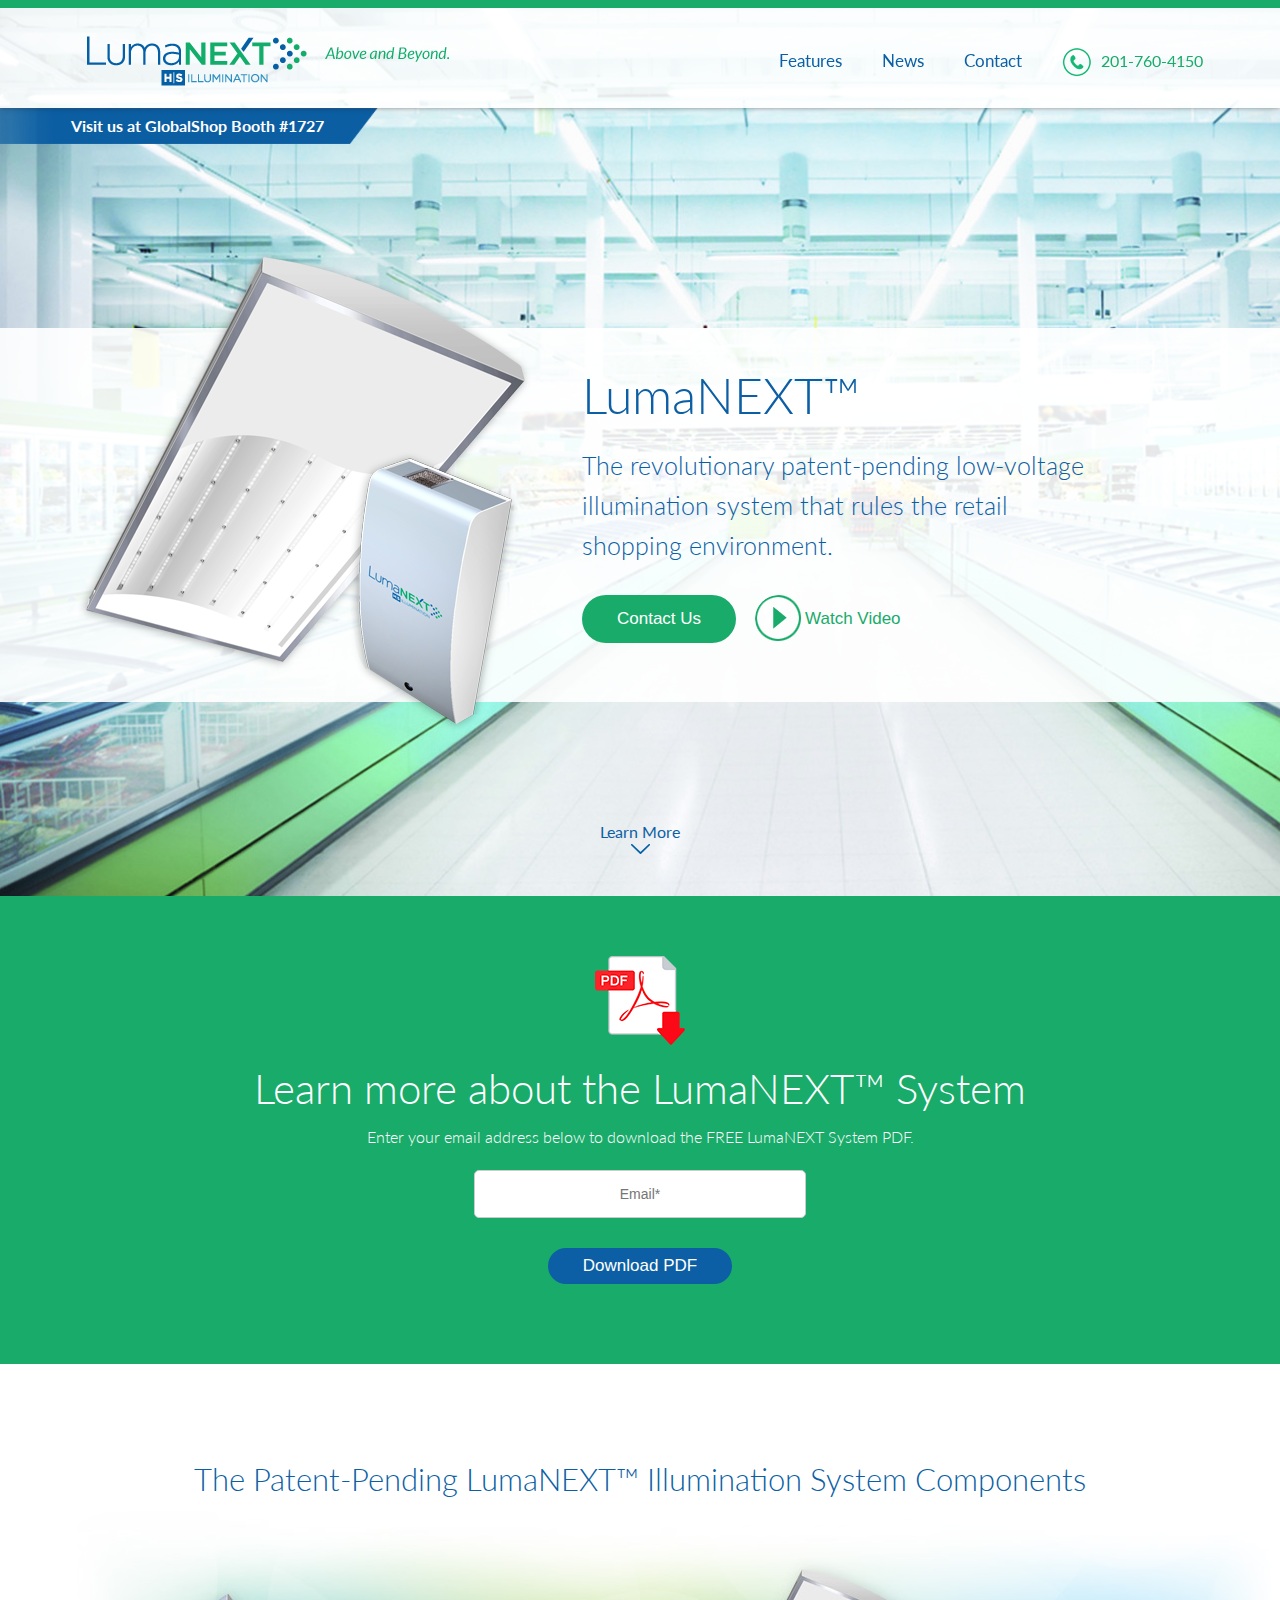
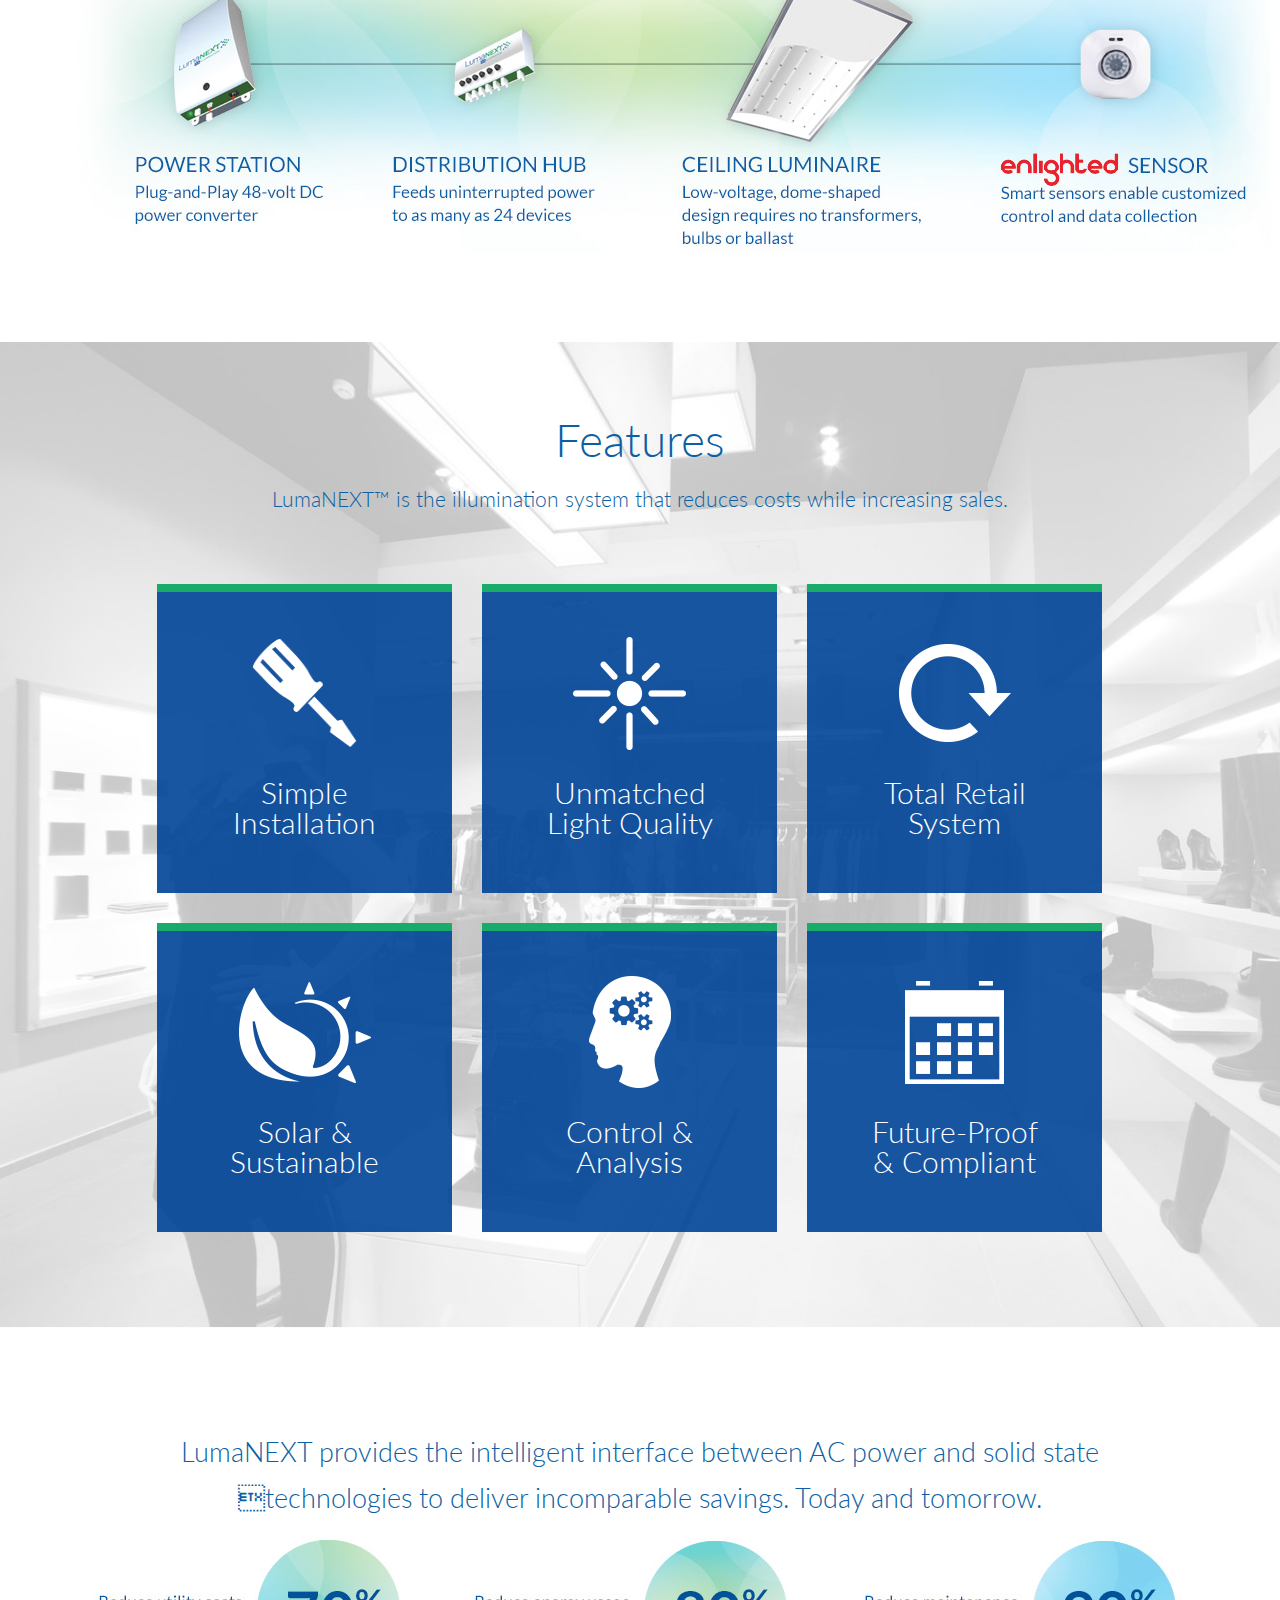
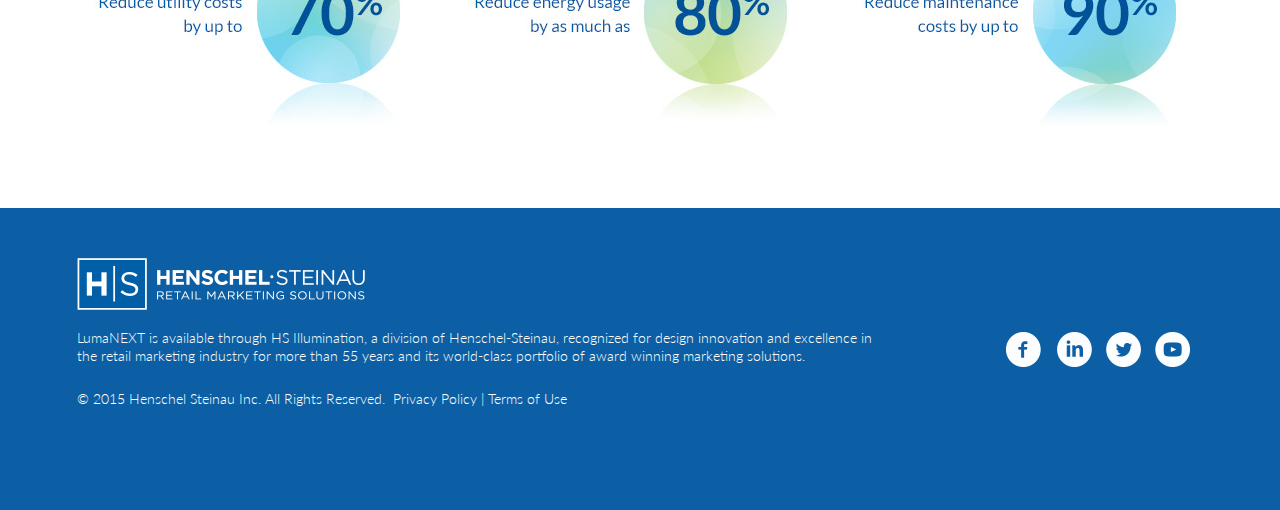
<file: index.html>
<!doctype html>
<html>
<head>
<meta charset="UTF-8">
<title>Lumanext</title>
<link href='http://fonts.googleapis.com/css?family=Lato:400,100,300,700' rel='stylesheet' type='text/css'>
<link href="style.css" rel="stylesheet" type="text/css" >
<link rel="stylesheet" type="text/css" href="shadowbox.css">
<script src="https://ajax.googleapis.com/ajax/libs/jquery/1.12.4/jquery.min.js"></script>

<script>
Shadowbox.init();
</script>

</head>

<body>


<!-- NAV BAR -->
<div class="fixednav nav">
<div class="container">
<div class="logo"> <a href="index.html"><img src="images/lumanext-logo.png" width="362" height="50" alt="LumaNext"></a>
</div>
<div class="mainnav">
<ul>
<li><a href="features.html">Features</a></li>
<li><a href="news.html">News</a></li>
<li><a href="contact.html">Contact</a></li>
<li class="green" style="padding-right:0;"><img src="images/phone-icon.png" width="29" height="29" style="margin-right:10px; vertical-align:middle" >201-760-4150</li>
</ul>
</div>
</div>
</div>
<!-- NAV BAR -->

<!-- MAIN BANNER -->
<div class="main">

<div class="promobanner"><p>Visit us at GlobalShop Booth #1727</p> </div>

<div class="banner"></div>

<div class="container bannermsg">

<img src="images/lumanext-lights.png" width="455" height="483" alt="LumaNEXT" style="float:left;">

<div class="bannerrghtcol">
<h1 class="bannerhead">LumaNEXT&#8482;</h1>
<p>The revolutionary patent-pending low-voltage illumination system that rules the retail<br> shopping environment.</p>
<button onClick="window.location='contact.html'" >Contact Us</button> <a href="https://www.youtube.com/embed/egSBH8LG1Rg" rel="shadowbox;height=480;width=853"><button class="videobtn" > Watch Video</button></a>
</div>
</div>
<div style="position:absolute;bottom:40px;text-align:center;width:100%;font-weight:normal"><p>Learn More</p>
  <a href="#more"><img src="images/more-arrow.png" width="19" height="10"></a></div>
</div>
<!-- MAIN BANNER -->
<script>
$('.pdfpanel').stellar(

);
</script>
<section class="pdfpanel" data-stellar-ratio="0.065" >
<div class="dots" data-stellar-background-ratio="0.2" style="background-position: 80% 177px;">
<div class="container" >
<img src="images/PDF_downlaod.png" width="90" height="89" style="margin-top:60px;">
<h1 class="pdfpanelhead">Learn more about the LumaNEXT&#8482; System</h1>
<p>Enter your email address below to download the FREE LumaNEXT System PDF.</p>
<form>
<input type="text" placeholder="Email*" >
<button class="blubtn" type="button">Download PDF</button>
</form>
</div>
</div>
</section>




<a name="more"></a>
<section class="patent">
<div class="container pad">
<h1>The Patent-Pending LumaNEXT&#8482; Illumination System Components</h1><br>
<img src="images/component.jpg" width="1194" height="368" alt="Components" >
</div>
</section>

<section class="features">
<div class="container">
<h1 class="featureshead">Features</h1>
<p>LumaNEXT&#8482; is the illumination system that reduces costs while increasing sales.</p>

<div style="margin:0 auto;width:966px;margin-top:75px">
<div class="featurebox" onclick="window.location='features.html#installation'"><img src="images/installation-icon.png" width="108" height="113" alt="Installation"><p>Simple <br>Installation</p>

<div class="rollover">

<button id="anime" class="lm">Learn More</button>

</div>

</div>
<div class="featurebox spacer" onclick="window.location='features.html#light'"><img src="images/light-icon.png" width="113" height="113" alt="Light"><p>Unmatched<br>Light Quality</p>

<div class="rollover">

<button id="anime" class="lm">Learn More</button>

</div>
</div>
<div class="featurebox" onclick="window.location='features.html#total'"><img src="images/total-icon.png" width="112" height="113" alt="Total"><p>Total Retail<br>System</p>
<div class="rollover">

<button id="anime" class="lm">Learn More</button>

</div>
</div>
<div class="featurebox" onclick="window.location='features.html#solar'"><img src="images/solar-icon.png" width="132" height="113" alt="Solar"><p>Solar & <br>Sustainable</p>
<div class="rollover">

<button id="anime" class="lm">Learn More</button>

</div>
</div>
<div class="featurebox spacer" onclick="window.location='features.html#control'"><img src="images/control-icon.png" width="82" height="113" alt="Control"><p>Control & <br>Analysis</p>
<div class="rollover">

<button id="anime" class="lm">Learn More</button>

</div>
</div>
<div class="featurebox" onclick="window.location='features.html#future'"><img src="images/future-icon.png" width="99" height="113" alt="Future"><p>Future-Proof<br>& Compliant</p>
<div class="rollover">

<button id="anime" class="lm">Learn More</button>

</div>
</div>
<br style="clear:both">
</div>

</div>
</section>

<section class="stats">
<div class="container pad">
<p>LumaNEXT provides the intelligent interface between AC power and solid state <br>technologies to deliver incomparable savings. Today and tomorrow.</p>
<img src="images/savings.jpg" width="1124" height="221" alt="Savings">
</div>
</section>

<footer style="background-color:#0C5FA4">
<div class="container base basepad">
<div class="baselft">
<img src="images/henschel-logo.png" width="288" height="52" alt="Henschel-Steinau">
<p>LumaNEXT is available through HS Illumination, a division of Henschel-Steinau, recognized for design innovation and excellence in the retail marketing industry for more than 55 years and its world-class portfolio of award winning marketing solutions.</p>
<p>&copy; 2015 Henschel Steinau Inc. All Rights Reserved.&nbsp; <a href="#">Privacy Policy</a> | <a href="#">Terms of Use</a></p>
</div>
<div class="baserght">
<a href="https://www.facebook.com/pages/Henschel-Steinau/349318185092180" target="_blank" class="facebook"></a><a href="https://www.linkedin.com/company/henschel-steinau-inc.?trk=tabs_biz_home" target="_blank" class="linkedin"></a><a href="https://twitter.com/HSPOPInStore" target="_blank" class="twitter"></a><a href="https://www.youtube.com/watch?v=egSBH8LG1Rg" target="_blank" class="youtube"></a>

</div>
</div>

</footer>
<script src="js/shadowbox.js"></script>
<script src="js/jquery.stellar.js"></script>
</body>
</html>
</file>
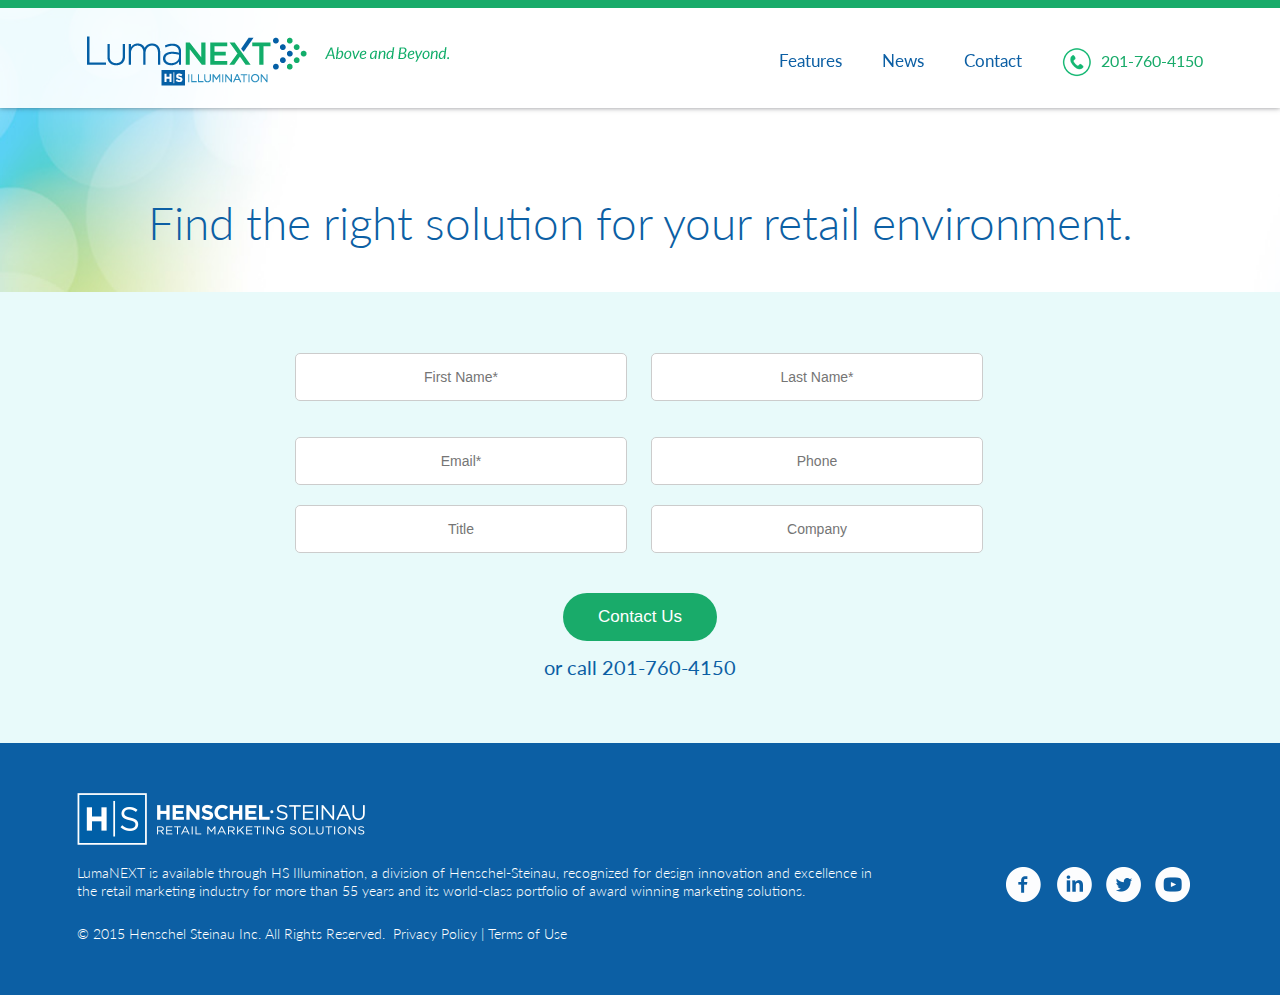
<file: contact.html>
<!doctype html>
<html>
<head>
<meta charset="UTF-8">
<title>Lumanext</title>
<link href='http://fonts.googleapis.com/css?family=Lato:400,100,300,700' rel='stylesheet' type='text/css'>
<link href="style.css" rel="stylesheet" type="text/css" >
<script src="js/gen_validatorv4.js" type="text/javascript"></script>
</head>

<body>
<!-- NAV BAR -->
<div class="fixednav nav">
<div class="container">
<div class="logo"> <a href="index.html"><img src="images/lumanext-logo.png" width="362" height="50" alt="LumaNext"></a>
</div>
<div class="mainnav">
<ul>
<li><a href="features.html">Features</a></li>
<li><a href="news.html">News</a></li>
<li><a href="#">Contact</a></li>
<li class="green" style="padding-right:0;"><img src="images/phone-icon.png" width="29" height="29" style="margin-right:10px; vertical-align:middle" >201-760-4150</li>
</ul>
</div>
</div>
</div>
<!-- NAV BAR -->

<!-- MAIN BANNER -->
<div class="contact">
<div class="container">
<h1 class="contacthead">Find the right solution for your retail environment.</h1>


</div>
</div>
<!-- MAIN BANNER -->


<section class="featuresect ltblue" style="height:451px;">
<div class="container">
<div style="width:710px;margin:0 auto;padding-top:35px;">
<form id="contact" action="mailto:bradcliffe@hspop.com">





<span id='contact_FirstName_errorloc' style="margin-left:15px"></span><span id='contact_LastName_errorloc' style="margin-left:155px"></span><br>
<input type="text" placeholder="First Name*" name="FirstName">

<input type="text" placeholder="Last Name*" name="LastName"><br>

<span id='contact_Email_errorloc' style="margin-left:15px"></span><br>
<input type="text" placeholder="Email*" name="Email">


<input type="text" placeholder="Phone"><br>
<input type="text" placeholder="Title">
<input type="text" placeholder="Company">
<div class="buttonwrap">
<button type="submit" value="submit">Contact Us</button>
<br>
<br>
<p style="font-size:20px;font-weight:400">or call 201-760-4150</p>
</div>
</form>
</div>

</div>
<script type="text/javascript">
 var frmvalidator  = new Validator("contact");
 frmvalidator.EnableOnPageErrorDisplay();
frmvalidator.EnableMsgsTogether();
 frmvalidator.addValidation("FirstName","req","Please enter your First Name");
  frmvalidator.addValidation("LastName","req","Please enter your Last Name");
   frmvalidator.addValidation("Email","req","Please enter your Email");
</script>
</section>




<footer class="base">
<div class="container basepad">
<div class="baselft">
<img src="images/henschel-logo.png" width="288" height="52" alt="Henschel-Steinau">
<p>LumaNEXT is available through HS Illumination, a division of Henschel-Steinau, recognized for design innovation and excellence in the retail marketing industry for more than 55 years and its world-class portfolio of award winning marketing solutions.</p>
<p>&copy; 2015 Henschel Steinau Inc. All Rights Reserved. &nbsp;<a href="#">Privacy Policy</a> | <a href="#">Terms of Use</a></p>
</div>
<div class="baserght">
<a href="https://www.facebook.com/pages/Henschel-Steinau/349318185092180" target="_blank" class="facebook"></a><a href="https://www.linkedin.com/company/henschel-steinau-inc.?trk=tabs_biz_home" target="_blank" class="linkedin"></a><a href="https://twitter.com/HSPOPInStore" target="_blank" class="twitter"></a><a href="https://www.youtube.com/watch?v=egSBH8LG1Rg" target="_blank" class="youtube"></a>

</div>
</div>
</footer>

</body>
</html>
</file>
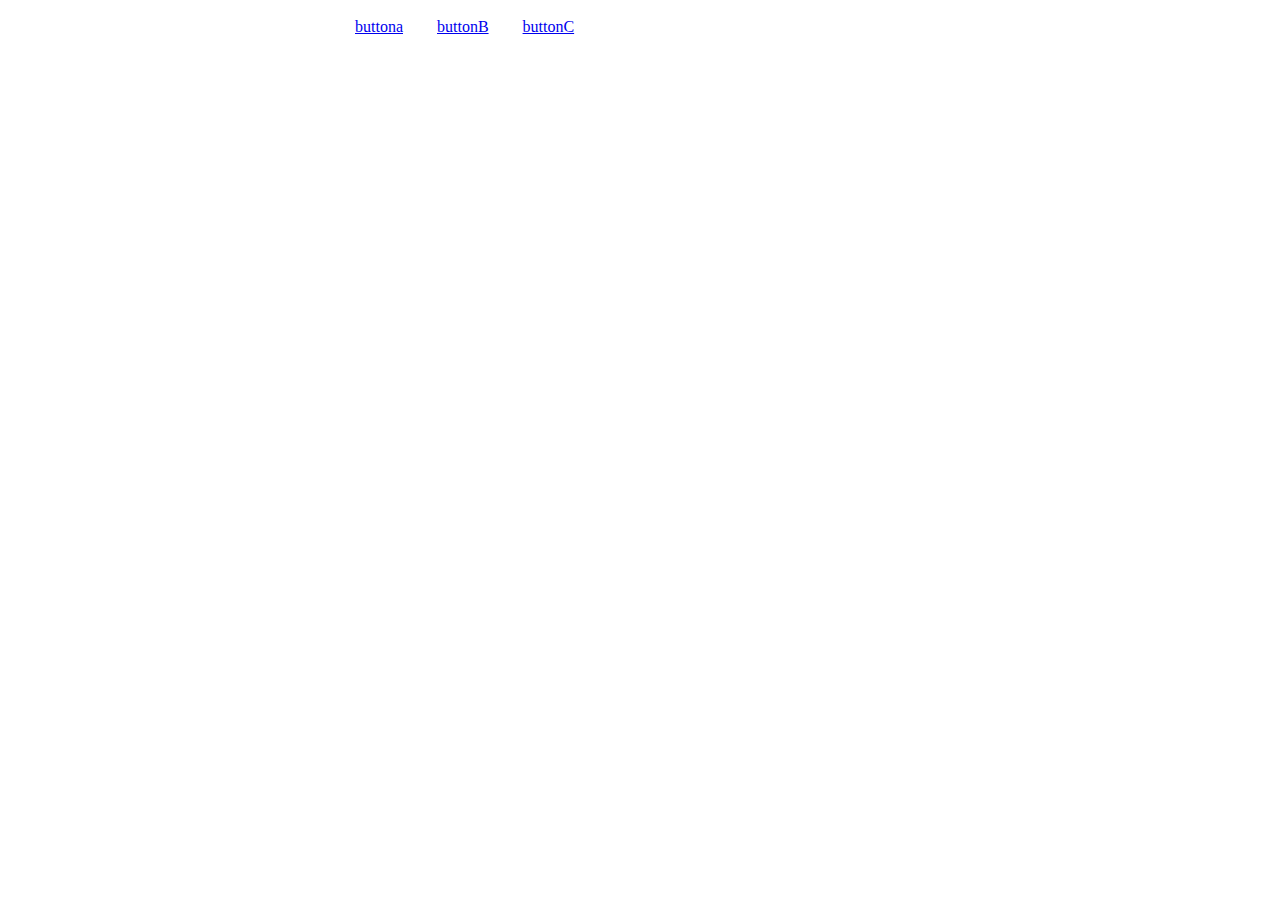
<file: nav.html>
<!doctype html>
<html>
<head>
<meta charset="UTF-8">
<title>Untitled Document</title>
<style type="text/css">

/* MAIN NAV */

ul {margin:0;padding:0;}
li {display:inline-block;}
li a {padding:10px 15px;display:block;}

ul li.drop:hover a {background-color:red;color:#fff;display:block;padding:10px 15px} /* ADD TAB HOVER */
/* MAIN NAV */

ul.second {display:none;} /* HIDE DROP DOWN */
ul.second li {display:block;} /* KEEP LIST ITEMS VERTICAL */

/* DROP DOWN */

ul > li.drop:hover > ul.second {display:block;position:absolute;margin:0;width:100%;left:0} /* POSITION DROP DOWN */

ul > li.drop:hover > ul.second li {padding:0;}

ul > li.drop > ul.second a {display:block;padding:5px 15px;background-color:red;color:#fff;}

ul > li.drop > ul.second a:hover {display:block;padding:5px 15px;background-color:#aaa;color:red;}

/* DROP DOWN */

</style>
</head>

<body>
<div style="width:600px;margin:0 auto;position:relative">
<ul>
<li class="drop"><a href="#">buttona</a></li>
<li class="drop">

<a href="#" >buttonB</a>

<!-- DROP DOWN NAV -->
<ul class="second">
  <li><a href="#">SecondA</a></li>
<li><a href="#">SecondB</a></li>
</ul>
<!-- DROP DOWN NAV -->

</li>
<li class="drop"><a href="#">buttonC</a>

<!-- DROP DOWN NAV -->
<ul class="second">
  <li><a href="#">ThirdA</a></li>
<li><a href="#">ThirdB</a></li>
</ul>
<!-- DROP DOWN NAV -->

</li>
</ul>

</div>
</body>
</html>
</file>
<file: shadowbox.css>
#sb-title-inner,#sb-info-inner,#sb-loading-inner,div.sb-message{font-family:"HelveticaNeue-Light","Helvetica Neue",Helvetica,Arial,sans-serif;font-weight:200;color:#fff;}
#sb-container{position:fixed;margin:0;padding:0;top:0;left:0;z-index:999;text-align:left;visibility:hidden;display:none;}
#sb-overlay{position:relative;height:100%;width:100%;}
#sb-wrapper{position:absolute;visibility:hidden;width:100px;}
#sb-wrapper-inner{position:relative;border:1px solid #303030;overflow:hidden;height:100px;}
#sb-body{position:relative;height:100%;}
#sb-body-inner{position:absolute;height:100%;width:100%;}
#sb-player.html{height:100%;overflow:auto;}
#sb-body img{border:none;}
#sb-loading{position:relative;height:100%;}
#sb-loading-inner{position:absolute;font-size:14px;line-height:24px;height:24px;top:50%;margin-top:-12px;width:100%;text-align:center;}
#sb-loading-inner span{background:url(loading.gif) no-repeat;padding-left:34px;display:inline-block;}
#sb-body,#sb-loading{background-color:#060606;}
#sb-title,#sb-info{position:relative;margin:0;padding:0;overflow:hidden;}
#sb-title,#sb-title-inner{height:26px;line-height:26px;}
#sb-title-inner{font-size:16px;}
#sb-info,#sb-info-inner{height:20px;line-height:20px;}
#sb-info-inner{font-size:12px;}
#sb-nav{float:right;height:16px;padding:2px 0;width:45%;}
#sb-nav a{display:block;float:right;height:16px;width:16px;margin-left:3px;cursor:pointer;background-repeat:no-repeat;}
#sb-nav-close{background-image:url(close.png);}
#sb-nav-next{background-image:url(next.png);}
#sb-nav-previous{background-image:url(previous.png);}
#sb-nav-play{background-image:url(play.png);}
#sb-nav-pause{background-image:url(pause.png);}
#sb-counter{float:left;width:45%;}
#sb-counter a{padding:0 4px 0 0;text-decoration:none;cursor:pointer;color:#fff;}
#sb-counter a.sb-counter-current{text-decoration:underline;}
div.sb-message{font-size:12px;padding:10px;text-align:center;}
div.sb-message a:link,div.sb-message a:visited{color:#fff;text-decoration:underline;}
</file>
<file: style.css>
@charset "UTF-8";
/* CSS Document */

/* http://meyerweb.com/eric/tools/css/reset/
   v2.0 | 20110126
   License: none (public domain)
*/

html, body, div, span, applet, object, iframe,
h1, h2, h3, h4, h5, h6, p, blockquote, pre,
a, abbr, acronym, address, big, cite, code,
del, dfn, em, img, ins, kbd, q, s, samp,
small, strike, strong, sub, sup, tt, var,
b, u, i, center,
dl, dt, dd, ol, ul, li,
fieldset, form, label, legend,
table, caption, tbody, tfoot, thead, tr, th, td,
article, aside, canvas, details, embed,
figure, figcaption, footer, header, hgroup,
menu, nav, output, ruby, section, summary,
time, mark, audio, video {
	margin: 0;
	padding: 0;
	border: 0;
	font-size: 100%;
	font: inherit;
	vertical-align: baseline;
}
/* HTML5 display-role reset for older browsers */
article, aside, details, figcaption, figure,
footer, header, hgroup, menu, nav, section {
	display: block;
}
body {
	line-height: 1;
}
ol, ul {
	list-style: none;
}
blockquote, q {
	quotes: none;
}
blockquote:before, blockquote:after,
q:before, q:after {
	content: '';
	content: none;
}
table {
	border-collapse: collapse;
	border-spacing: 0;
}

/* GENERAL STYLES */

body {font-family: 'Lato', sans-serif;color:#0c5fa4;font-weight:300;}

h1 {font-size:31px;}

h3 {font-size:21px;ftext-transform:uppercase}

.green {color:#19ab6a;}

input {width:300px;padding:15px;border-radius:5px;margin-top:25px;text-align:center;font-size:14px;border:1px solid #ccc}

a {color:#fff;text-decoration:none;}

a:hover {text-decoration:underline;}

/* MAIN STYLES */
html {scroll-behavior: smooth;}

.container {width:1126px;margin:0 auto;position:relative;}

.nav {height:100px;}

.mainnav {padding:40px 0 40px;float:right;font-weight:normal}

.mainnav ul {margin:0;padding:0;}

.mainnav li {display:inline-block;padding:0 18px;}

.mainnav li a {text-decoration:none;color:#0c5fa4;font-size:17px;display:block}

.mainnav li a:hover {border-bottom:2px solid #19ab6a;padding-bottom:5px;}

.subnav {background-color:#0c5fa4;height:74px;}

.subnav ul {margin:0;padding:0;}

.subnav li {display:inline-block;padding:25px 25px;}

.subnav li a {text-decoration:none;color:#fff;font-size:17px;font-weight:700;padding-bottom:5px;text-align:center}

.subnav li a:hover {border-bottom:2px solid #fff;padding-bottom:5px;}

.logo {width:250px;margin-top:28px;margin-left:10px;float:left;}

.main {height:896px;background-image:url(images/store-bg2.jpg);background-repeat:repeat;background-size:cover;position:relative;}

.mainfeature {height:657px;background-image:url(images/features-bkg.jpg);background-repeat:no-repeat;background-size:cover;position:relative;}

.fixednav {width:100%;border-top:8px solid #19ab6a;background-color:rgba(255,255,255,.9);position:fixed;z-index:100;box-shadow:0 0 5px rgba(32,32,38,.5);top:0;float:left}

.pdfpanel {height:468px;text-align:center;color:#fff;position:relative;background-color:#19ab6a;}

.dots {background: url(images/dots-bkg.png) no-repeat;background-attachment:fixed;height:468px}

.pdfpanelhead {font-size:42px;font-weight:300;margin-bottom:20px;margin-top:20px}

.patent {height:578px;text-align:center;}

.patentbox {width:215px;float:left;padding:10px;text-align:left;margin-right:35px;}

.patentbox p {font-size:17px;line-height:24px}

.patentboxwrap {position:relative;top:210px;}

.features {height:912px;background-image:url(images/retail-gray.jpg);background-repeat:no-repeat;background-size:cover;text-align:center;font-size:21px;padding-top:75px;}

.featureshead {font-size:46px;margin-bottom:25px;}

.features img {margin-top:45px;margin-bottom:25px;}

.stats {height:479px;font-size:27px;font-weight:300;text-align:center;line-height:46px;}

.base {min-height:252px;background-color:#0C5FA4;color:#fff;font-size:14px;line-height:18px;}

.base p {margin:15px 0 25px;}

.basepad {padding-top:50px;}

.baselft {width:800px;float:left;}

.baserght {width:200px;float:right;height:100px;margin-top:70px}

.baserght a {display:inline-block;width:48px;height:44px;}

.baserght a.facebook {background:url(images/social-icons.png) 0 0 no-repeat;}

.baserght a.facebook:hover {background:url(images/social-icons.png) 1px -48px no-repeat;}

.baserght a.linkedin {background:url(images/social-icons.png) -48px 0 no-repeat;}

.baserght a.linkedin:hover {background:url(images/social-icons.png) -47px -48px no-repeat;}

.baserght a.twitter {background:url(images/social-icons.png) -98px 0 no-repeat;}

.baserght a.twitter:hover {background:url(images/social-icons.png) -97px -48px no-repeat;}

.baserght a.youtube {background:url(images/social-icons.png) -148px 0 no-repeat;}

.baserght a.youtube:hover {background:url(images/social-icons.png) -147px -48px no-repeat;}

.banner {height:374px;background-color:rgba(255,255,255,.9);width:100%;position:relative;top:292px;}

.bannermsg {position:relative;z-index:2;top:-160px;}

.bannerrghtcol {position:relative;top:120px;left:50px;width:600px;float:left}

.featurecol {position:absolute;left:490px;top:300px;width:650px;}

.bannerrghtcol p {font-size:25px;font-weight:300;line-height:40px;}

.bannerhead {font-size:50px;margin-bottom:25px;}

button {background-color:#19ab6a;padding:14px 35px;border-radius:25px;border:none;font-size:17px;color:#fff;margin-top:30px;}

button:hover {background-color:#15915a;-webkit-transition: background-color 2s; /* For Safari 3.1 to 6.0 */
    transition: background-color .5s;}

.blubtn {background-color:rgb(12,95,164);padding:8px 35px;border-radius:25px;border:none;font-size:17px;color:#fff;display:block;margin:30px auto 0}

.blubtn:hover {background-color:rgb(10,76,132);-webkit-transition: background-color 2s; /* For Safari 3.1 to 6.0 */
    transition: background-color 2s;cursor:pointer}

.videobtn {background-image:url(images/videobtn.png);background-repeat:no-repeat;background-color:transparent;color:#19ab6a;margin-left:15px;padding-left:50px}

.videobtn:hover {background-image:url(images/videobtn-hvr.png);background-repeat:no-repeat;background-color:transparent;color:rgb(0,68,152);cursor:pointer;}

.pad {padding:100px 0;}

.featurebox {width:295px;height:301px;border-top:8px solid #19ab6a;background-color:rgba(0,68,152, .9);float:left;margin-bottom:30px;position:relative;overflow:hidden;}

.featurebox .rollover {display:none;position:absolute;left:0;top:0;width:100%;height:100%}

div.featurebox:hover > .rollover {display:block;color:#fff;background-color:rgba(25,171,106,.85);padding-top:100px;animation:reflow .15s;-webkit-animation:reflow .15s;cursor:pointer}

.featurebox p {font-size:30px;color:#fff;}

.lm {border:2px solid #fff;padding:15px;border-radius:100px;width:200px;background-color:transparent;cursor:pointer}

.lm:hover {background-color:rgba(255,255,255,.2);}

div.featurebox:hover > .rollover:hover {animation:learn .15s;-webkit-animation:learn .15s;}

@keyframes reflow {

	to {width:auto;}

}



@keyframes learn {

	from {padding-top:140px;opacity:0;background-color:rgba(25,171,106,0)}
	to {padding-top:100px;opacity:.85;background-color:rgba(25,171,106,.85)}

}

@-webkit-keyframes reflow {

	to {width:auto;}

}



@-webkit-keyframes learn {

	from {padding-top:140px;opacity:.15}
	to {padding-top:100px;opacity:1}

}


.spacer {margin:0 30px;}

.promobanner {width:36.6667%;max-height:45px;background:url(images/promobkg.png) no-repeat;background-size:cover;position:relative;top:108px;left:0}

.featuresect {height:588px;}

.ltblue {background-color:#e8fafa;height:678px;}

.sectlft {width:550px;float:left;margin-top:149px;}

.sectlft h1, .sectrght h1 {font-size:46px;margin-bottom:15px;}

.sectlft p, .sectrght p {font-size:17px;line-height:28px;}

.sectrght {width:576px;float:left;margin-top:149px;}

.nomargin {margin-top:125px;}

.challenge {height:636px;background-image:url(images/challenge-bkg.jpg);background-repeat:no-repeat;background-size:cover;color:#fff;}

.challenge h1 {font-size:46px;margin-bottom:75px;}

.challenge p {width:690px;font-size:20px;margin:15px 0;line-height:30px;}

.challenge a {text-decoration:none;font-weight:700;color:#19ab6a;}

.challenge a:hover {text-decoration:underline;}

.challenge form {display:inline;margin-top:0;}

.challenge button {padding:12px 25px;margin-left:25px;}

.contact {height:292px;text-align:center;background:url(images/contact-bkg.jpg) no-repeat;background-size:cover;}

.contacthead {position:relative;top:200px;font-size:46px;}

.featuresect form input {margin:10px;}

.buttonwrap {margin:0 auto;width:300px;text-align:center}

.promobanner p {color:#fff;font-weight:700;padding:10px;text-align:right;margin-right:50px}

.asterisk {margin-top:20px;font-size:14px !important;line-height:18px !important;}

a.scrollspace {height:90px;display:block}

.news {border-bottom:1px solid #ccc;padding:35px 0 50px;}

.news p {line-height:24px;margin-top:30px;}

.news h1 {line-height:37px;}

.news button {padding:8px 23px;font-size:16px;}

.newsmain {height:179px;}

@media only screen and (max-width:1300px) {

	.promobanner {width:384px;background-position:-90px 0}
}
</file>
